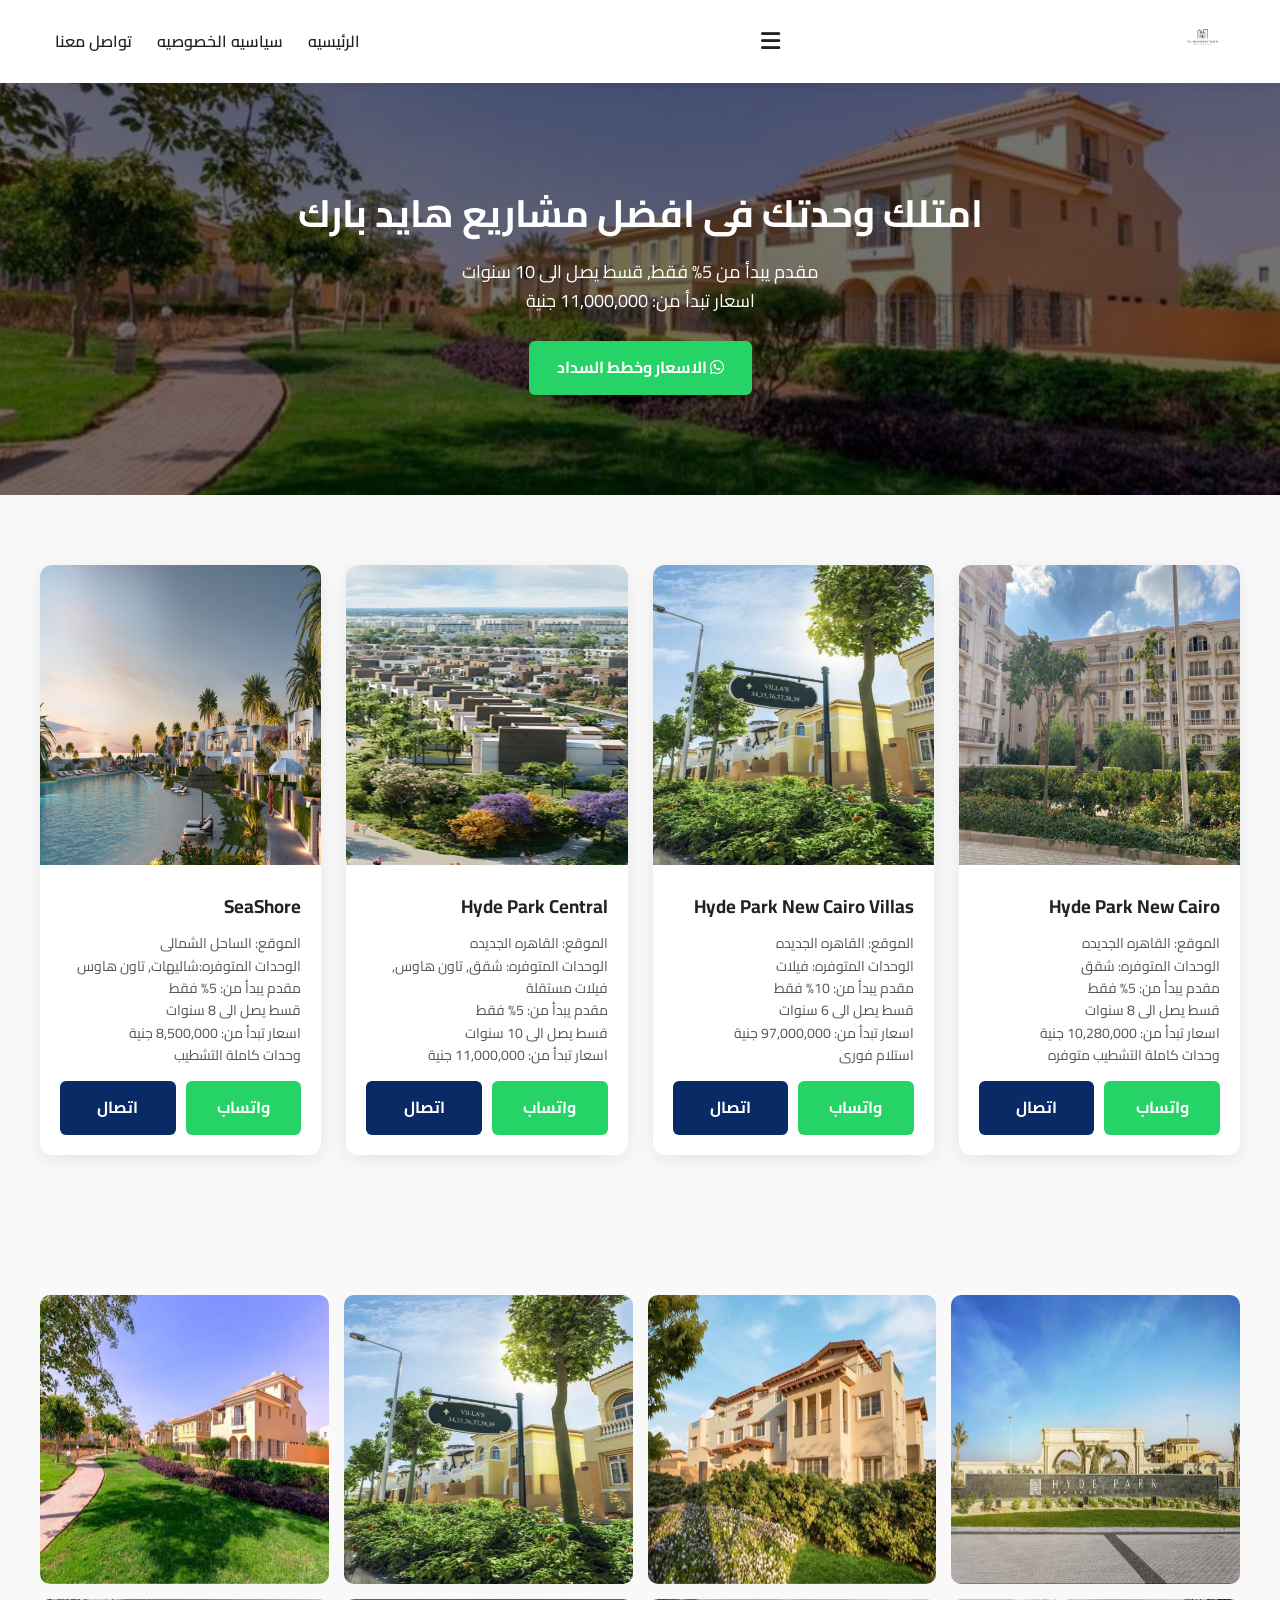
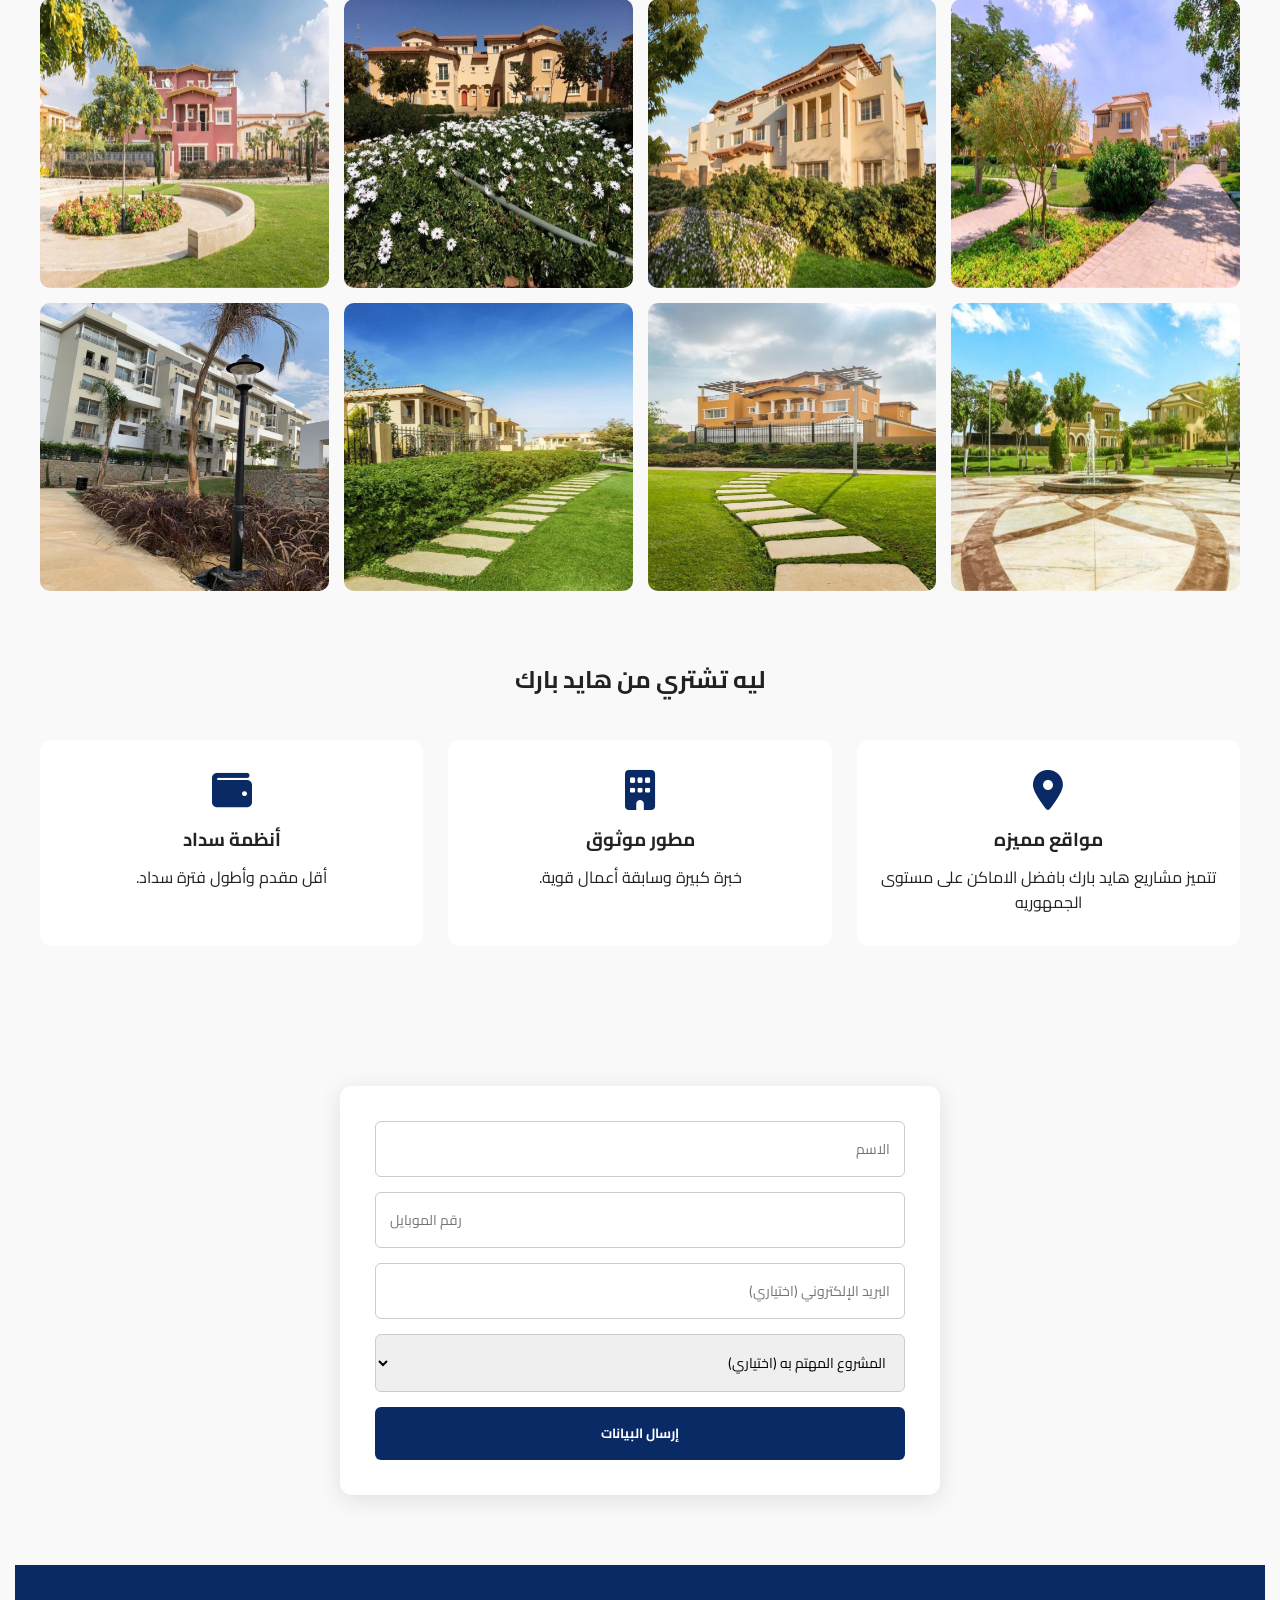
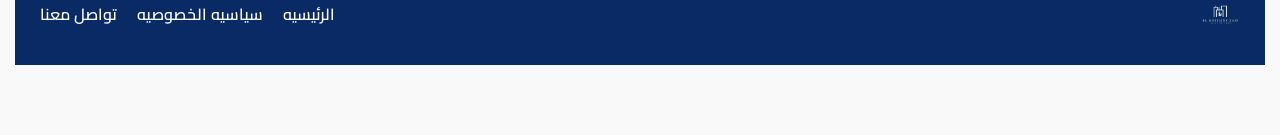
<file: index.html>
<!DOCTYPE html>
<html lang="ar" dir="rtl">
<head>
  <!-- Google Tag Manager -->
<script>(function(w,d,s,l,i){w[l]=w[l]||[];w[l].push({'gtm.start':
  new Date().getTime(),event:'gtm.js'});var f=d.getElementsByTagName(s)[0],
  j=d.createElement(s),dl=l!='dataLayer'?'&l='+l:'';j.async=true;j.src=
  'https://www.googletagmanager.com/gtm.js?id='+i+dl;f.parentNode.insertBefore(j,f);
  })(window,document,'script','dataLayer','GTM-P6C2F2GC');</script>
  <!-- End Google Tag Manager -->
  <meta charset="UTF-8">
  <title> El- Hussieny Zain Real Estate Firm - Hyde Park Projects </title>
  <meta name="viewport" content="width=device-width, initial-scale=1.0">
  <link rel="stylesheet" href="style.css">


  <!-- Font -->
  <link href="https://fonts.googleapis.com/css2?family=Cairo:wght@400;600;700&display=swap" rel="stylesheet">

  <!-- Icons -->
  <link rel="stylesheet" href="https://cdnjs.cloudflare.com/ajax/libs/font-awesome/6.5.0/css/all.min.css">
<link rel="stylesheet" href="https://cdnjs.cloudflare.com/ajax/libs/font-awesome/6.5.0/css/all.min.css">

</head>

<body>
  <!-- Google Tag Manager (noscript) -->
<noscript><iframe src="https://www.googletagmanager.com/ns.html?id=GTM-P6C2F2GC"
  height="0" width="0" style="display:none;visibility:hidden"></iframe></noscript>
  <!-- End Google Tag Manager (noscript) -->

<!-- ================= NAVBAR ================= -->
<header>
  <div class="nav-container">
    <div class="logo">
      <img src="assets\images\logo.png" alt="Logo">
    </div>

    <i class="fas fa-bars menu-toggle"></i>

    <nav>
      <ul>
      <li><a href="#hero">الرئيسيه </a></li>
      <li><a href="/privacy.html">سياسيه الخصوصيه</a></li>
      <li><a href="/contact.html">تواصل معنا</a></li>
        
      </ul>
    </nav>
  </div>
</header>

<!-- ================= HERO ================= -->
<section class="hero" id="hero">
  <h1>امتلك وحدتك فى افضل مشاريع هايد بارك </h1>
  <p> مقدم يبدأ من 5% فقط, قسط يصل الى 10 سنوات 
    <br/> اسعار تبدأ من: 11,000,000 جنية
  </p>
  <a class="btn btn-whatsapp" target="_blank"
     href="https://wa.me/201117222788?text=I'm%20interested%20in%20hyde%20park%20projects%20prices"> <i class="fa-brands fa-whatsapp"></i>
    الاسعار وخطط السداد 
  </a>
</section>

</section>

<!-- ================= PROJECTS ================= -->
<section id="projects">
  <div class="container">
    <div class="projects">
<!-- project card 1-->
      <div class="project-card">
        <img src="assets\images\p2.jpg">
        <div class="content">
          <h3>Hyde Park New Cairo </h3>
          <p> الموقع: القاهره الجديده <br/> الوحدات المتوفره: شقق<br/>مقدم يبدأ من: 5% فقط<br/>قسط يصل الى 8 سنوات<br/> اسعار تبدأ من: 10,280,000 جنية<br/> وحدات كاملة التشطيب متوفره</p>
          <div class="project-actions">
            <a class="btn btn-whatsapp" target="_blank"
               href="https://wa.me/201117222788?text=i'm%20interested%20in%20hyde%20park%20new%20cairo%20prices">واتساب</a>
            <a class="btn btn-call" href="tel:201117222788">اتصال</a>
          </div>
        </div>
      </div>
      <!-- project card 1 End -->
<!-- project card 2-->
<div class="project-card">
  <img src="assets\images\p3.jpg">
  <div class="content">
    <h3>Hyde Park New Cairo Villas </h3>
    <p> الموقع: القاهره الجديده <br/> الوحدات المتوفره: فيلات<br/>مقدم يبدأ من: 10% فقط<br/>قسط يصل الى 6 سنوات<br/> اسعار تبدأ من: 97,000,000  جنية<br/> استلام فورى</p>
    <div class="project-actions">
      <a class="btn btn-whatsapp" target="_blank"
         href="https://wa.me/201117222788?text=i'm%20interested%20in%20hyde%20park%20new%20cairo%20villas%20prices">واتساب</a>
      <a class="btn btn-call" href="tel:201117222788">اتصال</a>
    </div>
  </div>
</div>
<!-- project card 2 End -->
<!-- project card 3-->
<div class="project-card">
  <img src="assets\images\p1.jpg">
  <div class="content">
    <h3>Hyde Park Central </h3>
    <p> الموقع: القاهره الجديده <br/> الوحدات المتوفره: شقق, تاون هاوس, فيلات مستقلة<br/>مقدم يبدأ من: 5% فقط<br/>قسط يصل الى 10 سنوات<br/> اسعار تبدأ من: 11,000,000 جنية</p>
    <div class="project-actions">
      <a class="btn btn-whatsapp" target="_blank"
         href="https://wa.me/201117222788?text=i'm%20interested%20in%20hyde%20park%20new%20central%20prices">واتساب</a>
      <a class="btn btn-call" href="tel:201117222788">اتصال</a>
    </div>
  </div>
</div>
<!-- project card 3 End -->
<!-- project card 4-->
<div class="project-card">
  <img src="assets\images\p8.jpg">
  <div class="content">
    <h3>SeaShore </h3>
    <p> الموقع:  الساحل الشمالى <br/> الوحدات المتوفره:شاليهات, تاون هاوس<br/>مقدم يبدأ من: 5% فقط<br/>قسط يصل الى 8 سنوات<br/> اسعار تبدأ من: 8,500,000 جنية<br/> وحدات كاملة التشطيب </p>
    <div class="project-actions">
      <a class="btn btn-whatsapp" target="_blank"
         href="https://wa.me/201117222788?text=i'm%20interested%20in%20SeaShore%20Hyde%20Park%20prices">واتساب</a>
      <a class="btn btn-call" href="tel:201117222788">اتصال</a>
    </div>
  </div>
</div>
<!-- project card 4 End -->
 

    </div>
  </div>
</section>
  
<!-- ================= GALLERY ================= -->
<section id="gallery">
  <div class="container">
    <div class="gallery">
      <img src="assets\images\gallery-1.jpg">
      <img src="assets\images\gallery-2.jpg">
      <img src="assets\images\gallery-3.jpg">
      <img src="assets\images\gallery-4.jpg">
      <img src="assets\images\gallery-5.jpg">
      <img src="assets\images\gallery-2.jpg">
      <img src="assets\images\gallery-7.jpg">
      <img src="assets\images\gallery-8.jpg">
      <img src="assets\images\gallery-9.jpg">
      <img src="assets\images\gallery-10.jpg">
      <img src="assets\images\gallery-11.jpg">
      <img src="assets\images\gallery-12.jpg">
    
    
    </div>
  </div>

<!-- ================= FEATURES ================= -->
<section>
  <div class="container">
    <h2 style="text-align:center;margin-bottom:40px;">ليه تشتري من هايد بارك</h2>
    <div class="features">
      <div class="feature">
        <i class="fas fa-map-marker-alt"></i>
        <h3> مواقع مميزه</h3>
        <p> تتميز مشاريع هايد بارك بافضل الاماكن على مستوى الجمهوريه</p>
      </div>
      <div class="feature">
        <i class="fas fa-building"></i>
        <h3>مطور موثوق</h3>
        <p>خبرة كبيرة وسابقة أعمال قوية.</p>
      </div>
      <div class="feature">
        <i class="fas fa-wallet"></i>
        <h3>أنظمة سداد</h3>
        <p>أقل مقدم وأطول فترة سداد.</p>
      </div>
    </div>
  </div>
</section>

<!-- ================= FORM ================= -->
  <section id="contact">
  <form action="https://formsubmit.co/muha.abdo@gmail.com" method="POST">
    
    <input type="text" name="name" placeholder="الاسم" required>
    
    <input type="tel" name="phone" placeholder="رقم الموبايل" required>
    
    <input type="email" name="email" placeholder="البريد الإلكتروني (اختياري)">
    
    <select name="project">
      <option value="">المشروع المهتم به (اختياري)</option>
      <option>Hyde park New Cairo</option>
      <option>Hyde park New Cairo Villas</option>
      <option>Hyde Park Central</option>
      <option>Seashore Hyde Park</option>
    </select>

    <!-- إعدادات FormSubmit -->
    <input type="hidden" name="_subject" value="New Lead - Real Estate">
    <input type="hidden" name="_template" value="table">
    <input type="hidden" name="_captcha" value="false">
    <input type="hidden" name="_next" value="https://el-hussieny-zain-real-estate-firm.vercel.app/thank-you.html">

    <button class="btn btn-call" type="submit">إرسال البيانات</button>
  </form>
</section>


<!-- ================= FOOTER ================= -->
<footer>
  <div class="footer-content">
    <img src="assets\images\logo-white.png">
    <ul>
      <li><a href="#hero">الرئيسيه </a></li>
      <li><a href="/privacy.html">سياسيه الخصوصيه</a></li>
      <li><a href="/contact.html">تواصل معنا</a></li>
    </ul>
  </div>
</footer>

<script>
  document.querySelector(".menu-toggle").onclick = function () {
    document.querySelector("nav ul").classList.toggle("active");
  };
</script>

</body>
</html>
</file>
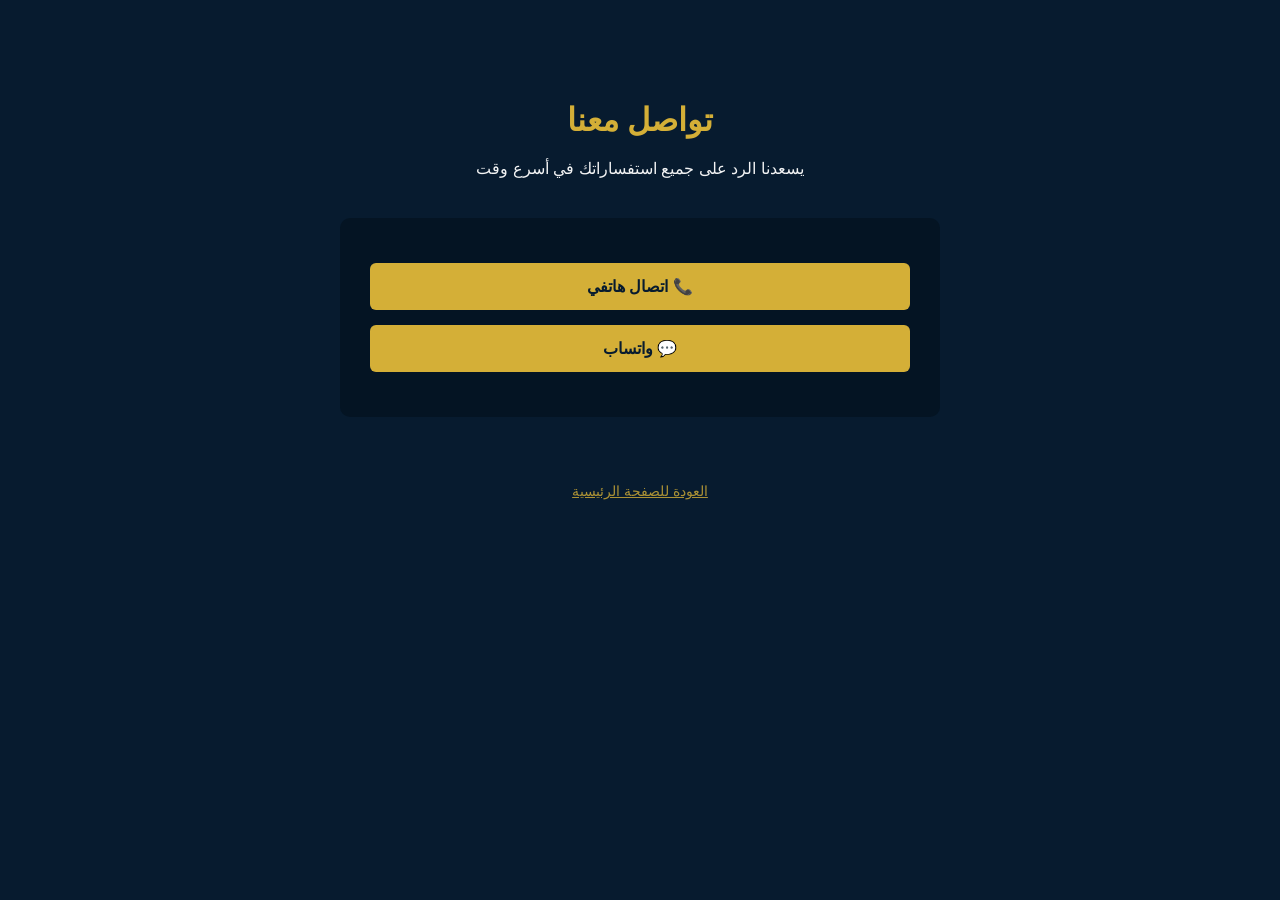
<file: contact.html>
<!DOCTYPE html>
<html lang="ar" dir="rtl">
<head>
  <meta charset="UTF-8">
  <title>تواصل معنا</title>
  <meta name="viewport" content="width=device-width, initial-scale=1.0">

  <style>
    body {
      margin: 0;
      font-family: Tahoma, Arial, sans-serif;
      background: #071b2f;
      color: #fff;
    }

    .container {
      max-width: 600px;
      margin: auto;
      padding: 80px 20px;
      text-align: center;
    }

    h1 {
      color: #d4af37;
      margin-bottom: 20px;
    }

    p {
      margin-bottom: 40px;
      opacity: 0.95;
    }

    .contact-box {
      background: #041423;
      padding: 30px;
      border-radius: 10px;
    }

    .contact-box a {
      display: block;
      background: #d4af37;
      color: #071b2f;
      padding: 14px;
      margin: 15px 0;
      border-radius: 6px;
      font-weight: bold;
      text-decoration: none;
      transition: 0.3s;
    }

    .contact-box a:hover {
      background: #c29b2e;
    }

    footer {
      margin-top: 50px;
      font-size: 14px;
      opacity: 0.8;
    }
  </style>
</head>

<body>

  <div class="container">
    <h1>تواصل معنا</h1>
    <p>يسعدنا الرد على جميع استفساراتك في أسرع وقت</p>

    <div class="contact-box">
      <a href="tel:201117222788">📞 اتصال هاتفي</a>
      <a href="https://wa.me/201117222788" target="_blank">💬 واتساب</a>
    </div>

    <footer>
      <br>
      <a href="index.html" style="color:#d4af37;">العودة للصفحة الرئيسية</a>
    </footer>
  </div>

</body>
</html>
</file>
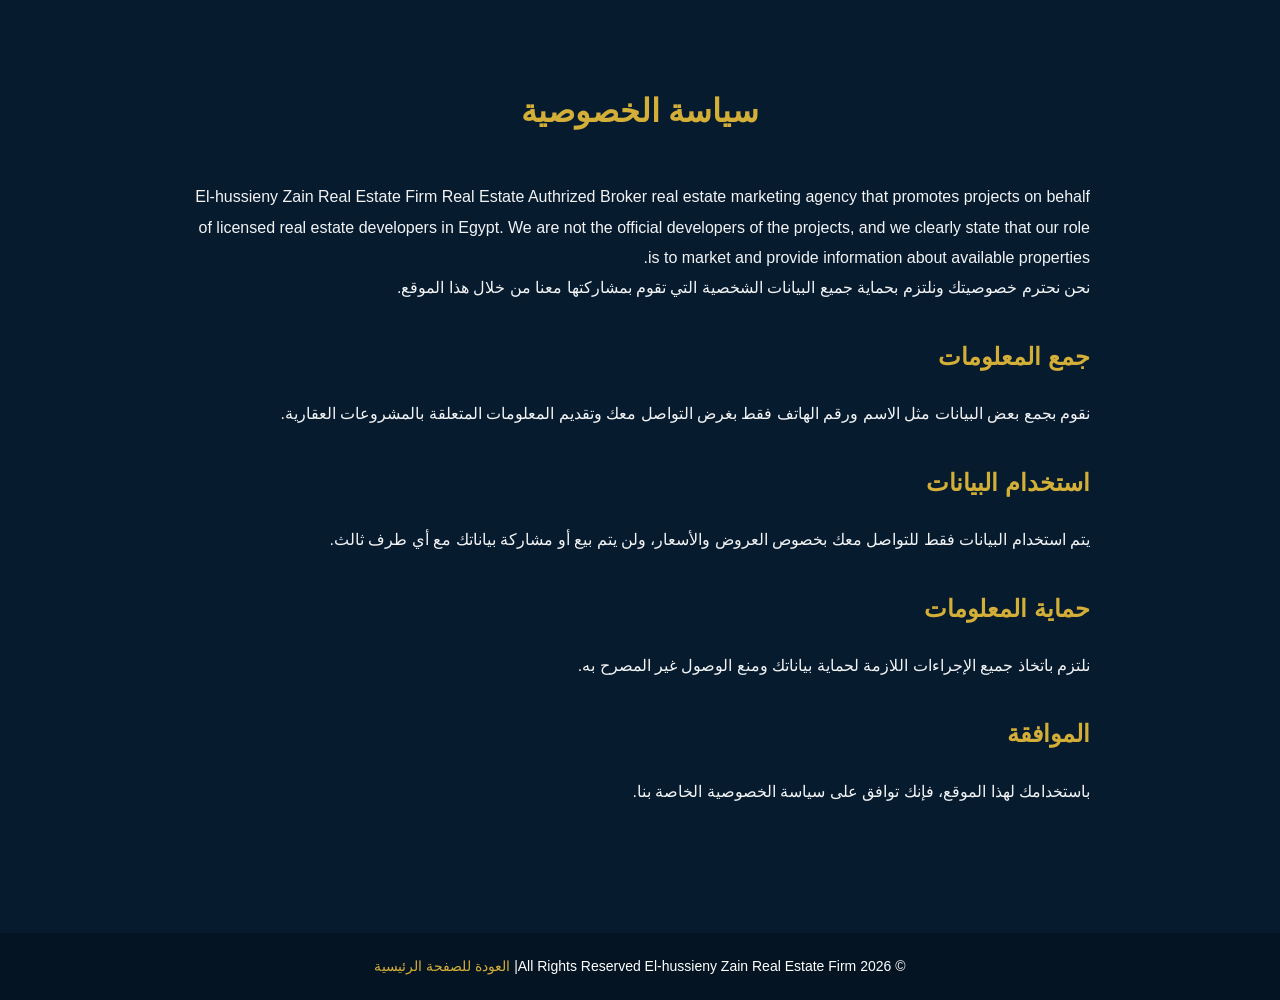
<file: privacy.html>
<!DOCTYPE html>
<html lang="ar" dir="rtl">
<head>
  <meta charset="UTF-8">
  <title>سياسة الخصوصية</title>
  <meta name="viewport" content="width=device-width, initial-scale=1.0">

  <style>
    body {
      margin: 0;
      font-family: Tahoma, Arial, sans-serif;
      background: #071b2f;
      color: #fff;
      line-height: 1.9;
    }

    .container {
      max-width: 900px;
      margin: auto;
      padding: 60px 20px;
    }

    h1 {
      color: #d4af37;
      text-align: center;
      margin-bottom: 40px;
    }

    h2 {
      color: #d4af37;
      margin-top: 30px;
    }

    p {
      opacity: 0.95;
    }

    footer {
      text-align: center;
      padding: 20px;
      background: #041423;
      margin-top: 50px;
      font-size: 14px;
    }

    a {
      color: #d4af37;
      text-decoration: none;
    }
  </style>
</head>

<body>

  <div class="container">
    <h1>سياسة الخصوصية</h1>

    <p>
      El-hussieny Zain Real Estate Firm Real Estate Authrized Broker
      real estate marketing agency that promotes projects on behalf of licensed real estate developers in Egypt. We are not the official developers of the projects, and we clearly state that our role is to market and provide information about available properties.<br/>
      نحن نحترم خصوصيتك ونلتزم بحماية جميع البيانات الشخصية التي تقوم بمشاركتها معنا
      من خلال هذا الموقع.
    </p>

    <h2>جمع المعلومات</h2>
    <p>
      نقوم بجمع بعض البيانات مثل الاسم ورقم الهاتف فقط بغرض التواصل معك
      وتقديم المعلومات المتعلقة بالمشروعات العقارية.
    </p>

    <h2>استخدام البيانات</h2>
    <p>
      يتم استخدام البيانات فقط للتواصل معك بخصوص العروض والأسعار،
      ولن يتم بيع أو مشاركة بياناتك مع أي طرف ثالث.
    </p>

    <h2>حماية المعلومات</h2>
    <p>
      نلتزم باتخاذ جميع الإجراءات اللازمة لحماية بياناتك ومنع الوصول غير المصرح به.
    </p>

    <h2>الموافقة</h2>
    <p>
      باستخدامك لهذا الموقع، فإنك توافق على سياسة الخصوصية الخاصة بنا.
    </p>

  </div>

  <footer>
    © 2026 All Rights Reserved El-hussieny Zain Real Estate Firm| <a href="index.html">العودة للصفحة الرئيسية</a>
  </footer>

</body>
</html>
</file>
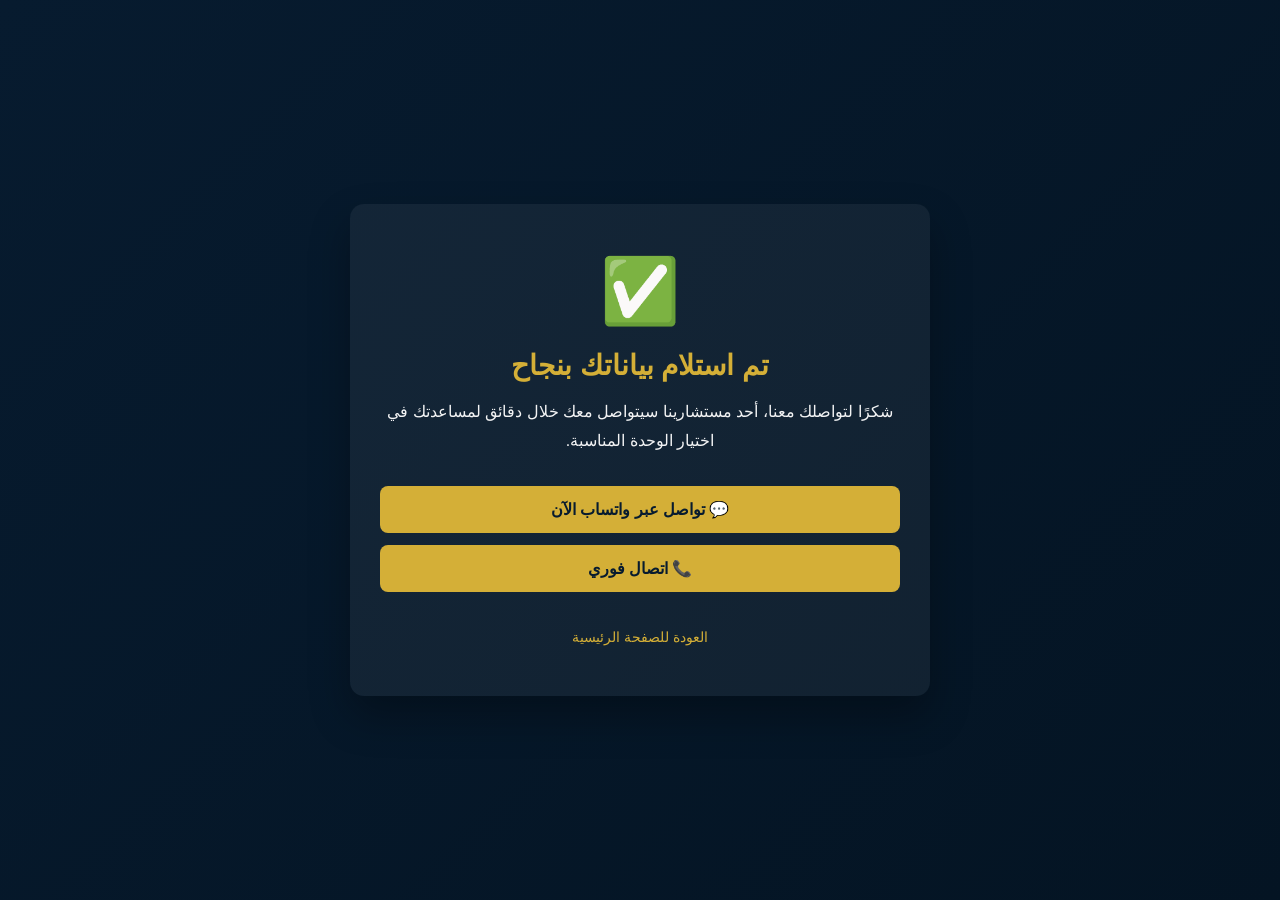
<file: thank-you.html>
<!DOCTYPE html>
<html lang="ar" dir="rtl">
<head>
  <meta charset="UTF-8">
  <title>تم استلام بياناتك</title>
  <meta name="viewport" content="width=device-width, initial-scale=1.0">

  <style>
    body {
      margin: 0;
      font-family: Tahoma, Arial, sans-serif;
      background: linear-gradient(135deg, #071b2f, #041423);
      color: #fff;
      display: flex;
      align-items: center;
      justify-content: center;
      min-height: 100vh;
      text-align: center;
    }

    .thankyou-box {
      background: rgba(255,255,255,0.05);
      padding: 50px 30px;
      border-radius: 14px;
      max-width: 520px;
      width: 90%;
      box-shadow: 0 20px 40px rgba(0,0,0,0.3);
    }

    .icon {
      font-size: 64px;
      margin-bottom: 20px;
    }

    h1 {
      color: #d4af37;
      margin-bottom: 15px;
      font-size: 28px;
    }

    p {
      opacity: 0.95;
      line-height: 1.8;
      margin-bottom: 30px;
    }

    .actions a {
      display: block;
      background: #d4af37;
      color: #071b2f;
      padding: 14px;
      margin: 12px 0;
      border-radius: 8px;
      font-weight: bold;
      text-decoration: none;
      transition: 0.3s;
    }

    .actions a:hover {
      background: #c29b2e;
    }

    .back {
      margin-top: 25px;
      display: inline-block;
      color: #d4af37;
      text-decoration: none;
      font-size: 14px;
    }
  </style>
</head>

<body>

  <div class="thankyou-box">
    <div class="icon">✅</div>

    <h1>تم استلام بياناتك بنجاح</h1>

    <p>
      شكرًا لتواصلك معنا،  
      أحد مستشارينا سيتواصل معك خلال دقائق
      لمساعدتك في اختيار الوحدة المناسبة.
    </p>

    <div class="actions">
      <a href="https://wa.me/201117222788" target="_blank">💬 تواصل عبر واتساب الآن</a>
      <a href="tel:201117222788">📞 اتصال فوري</a>
    </div>

    <a class="back" href="index.html">العودة للصفحة الرئيسية</a>
  </div>

</body>
</html>
</file>
<file: style.css>
/* ================= RESET ================= */
* {
  box-sizing: border-box;
  margin: 0;
  padding: 0;
  font-family: 'Cairo', sans-serif;
}

body {
  background: #f9f9f9;
  color: #222;
  line-height: 1.6;
}

a {
  text-decoration: none;
  color: inherit;
}

/* ================= NAVBAR ================= */
header {
  background: #fff;
  position: sticky;
  top: 0;
  z-index: 1000;
  box-shadow: 0 2px 10px rgba(0,0,0,0.05);
}

.nav-container {
  max-width: 1200px;
  margin: auto;
  padding: 15px;
  display: flex;
  justify-content: space-between;
  align-items: center;
}

.logo img {
  height: 45px;
}

nav ul {
  list-style: none;
  display: flex;
  gap: 25px;
}

nav ul li a {
  font-weight: 600;
}

.menu-toggle {
  display: none;
  font-size: 22px;
  cursor: pointer;
}

/* ================= HERO ================= */
.hero {
  background: linear-gradient(rgba(0,0,0,.55), rgba(0,0,0,.55)),
    url("assets/images/hero.jpg") center / cover;
  padding: 100px 15px;
  color: #fff;
  text-align: center;
}

.hero h1 {
  font-size: 38px;
  margin-bottom: 15px;
}

.hero p {
  font-size: 18px;
  margin-bottom: 25px;
}

.btn {
  display: inline-block;
  padding: 14px 28px;
  border-radius: 6px;
  font-weight: 700;
  transition: 0.3s;
  text-align: center;
}

.btn-whatsapp {
  background: #25d366;
  color: #fff;
}

.btn-call {
  background: #0a2a66;
  color: #fff;
}

.btn:hover {
  opacity: 0.9;
}

/* ================= SECTIONS ================= */
section {
  padding: 70px 15px;
}

.container {
  max-width: 1200px;
  margin: auto;
}

/* ================= GALLERY ================= */
.gallery {
  display: grid;
  grid-template-columns: repeat(auto-fit, minmax(250px, 1fr));
  gap: 15px;
}

.gallery img {
  width: 100%;
  border-radius: 10px;
}

/* ================= PROJECTS ================= */
.projects {
  display: grid;
  grid-template-columns: repeat(auto-fit, minmax(280px, 1fr));
  gap: 25px;
}

.project-card {
  background: #fff;
  border-radius: 12px;
  overflow: hidden;
  box-shadow: 0 5px 20px rgba(0,0,0,0.08);
}

.project-card img {
  width: 100%;
  height: 300px;
  object-fit: cover;
}

.project-card .content {
  padding: 20px;
  align-content: center;
}

.project-card h3 {
  margin-bottom: 10px;
  align-content: center;
}

.project-card p {
  font-size: 14px;
  margin-bottom: 15px;
  color: #555;
}

.project-actions {
  display: flex;
  gap: 10px;
  flex-wrap: wrap;
}

.project-actions .btn {
  flex: 1;
}

/* ================= FEATURES ================= */
.features {
  display: grid;
  grid-template-columns: repeat(auto-fit, minmax(250px, 1fr));
  gap: 25px;
  text-align: center;
}

.feature {
  background: #fff;
  padding: 30px 20px;
  border-radius: 12px;
}

.feature i {
  font-size: 40px;
  color: #0a2a66;
  margin-bottom: 15px;
}

.feature h3 {
  margin-bottom: 10px;
}

/* ================= FORM ================= */
form {
  background: #fff;
  padding: 35px;
  border-radius: 12px;
  max-width: 600px;
  margin: auto;
  box-shadow: 0 5px 25px rgba(0,0,0,0.1);
}

form input,
form select {
  width: 100%;
  padding: 14px;
  margin-bottom: 15px;
  border-radius: 6px;
  border: 1px solid #ccc;
  font-size: 14px;
}

form button {
  width: 100%;
  border: none;
  cursor: pointer;
}

/* ================= FOOTER ================= */
footer {
  background: #0a2a66;
  color: #fff;
  padding: 30px 15px;
}

.footer-content {
  max-width: 1200px;
  margin: auto;
  display: flex;
  flex-wrap: wrap;
  justify-content: space-between;
  align-items: center;
  gap: 20px;
}

footer img {
  height: 40px;
}

footer ul {
  list-style: none;
  display: flex;
  gap: 20px;
}

footer ul li a {
  font-weight: 600;
}

/* ================= MOBILE ================= */
@media (max-width: 768px) {
  nav ul {
    display: none;
    flex-direction: column;
    background: #fff;
    position: absolute;
    top: 70px;
    right: 15px;
    width: 200px;
    padding: 15px;
    box-shadow: 0 5px 20px rgba(0,0,0,0.1);
  }

  nav ul.active {
    display: flex;
  }

  .menu-toggle {
    display: block;
  }

  .hero h1 {
    font-size: 28px;
  }
}
</file>
